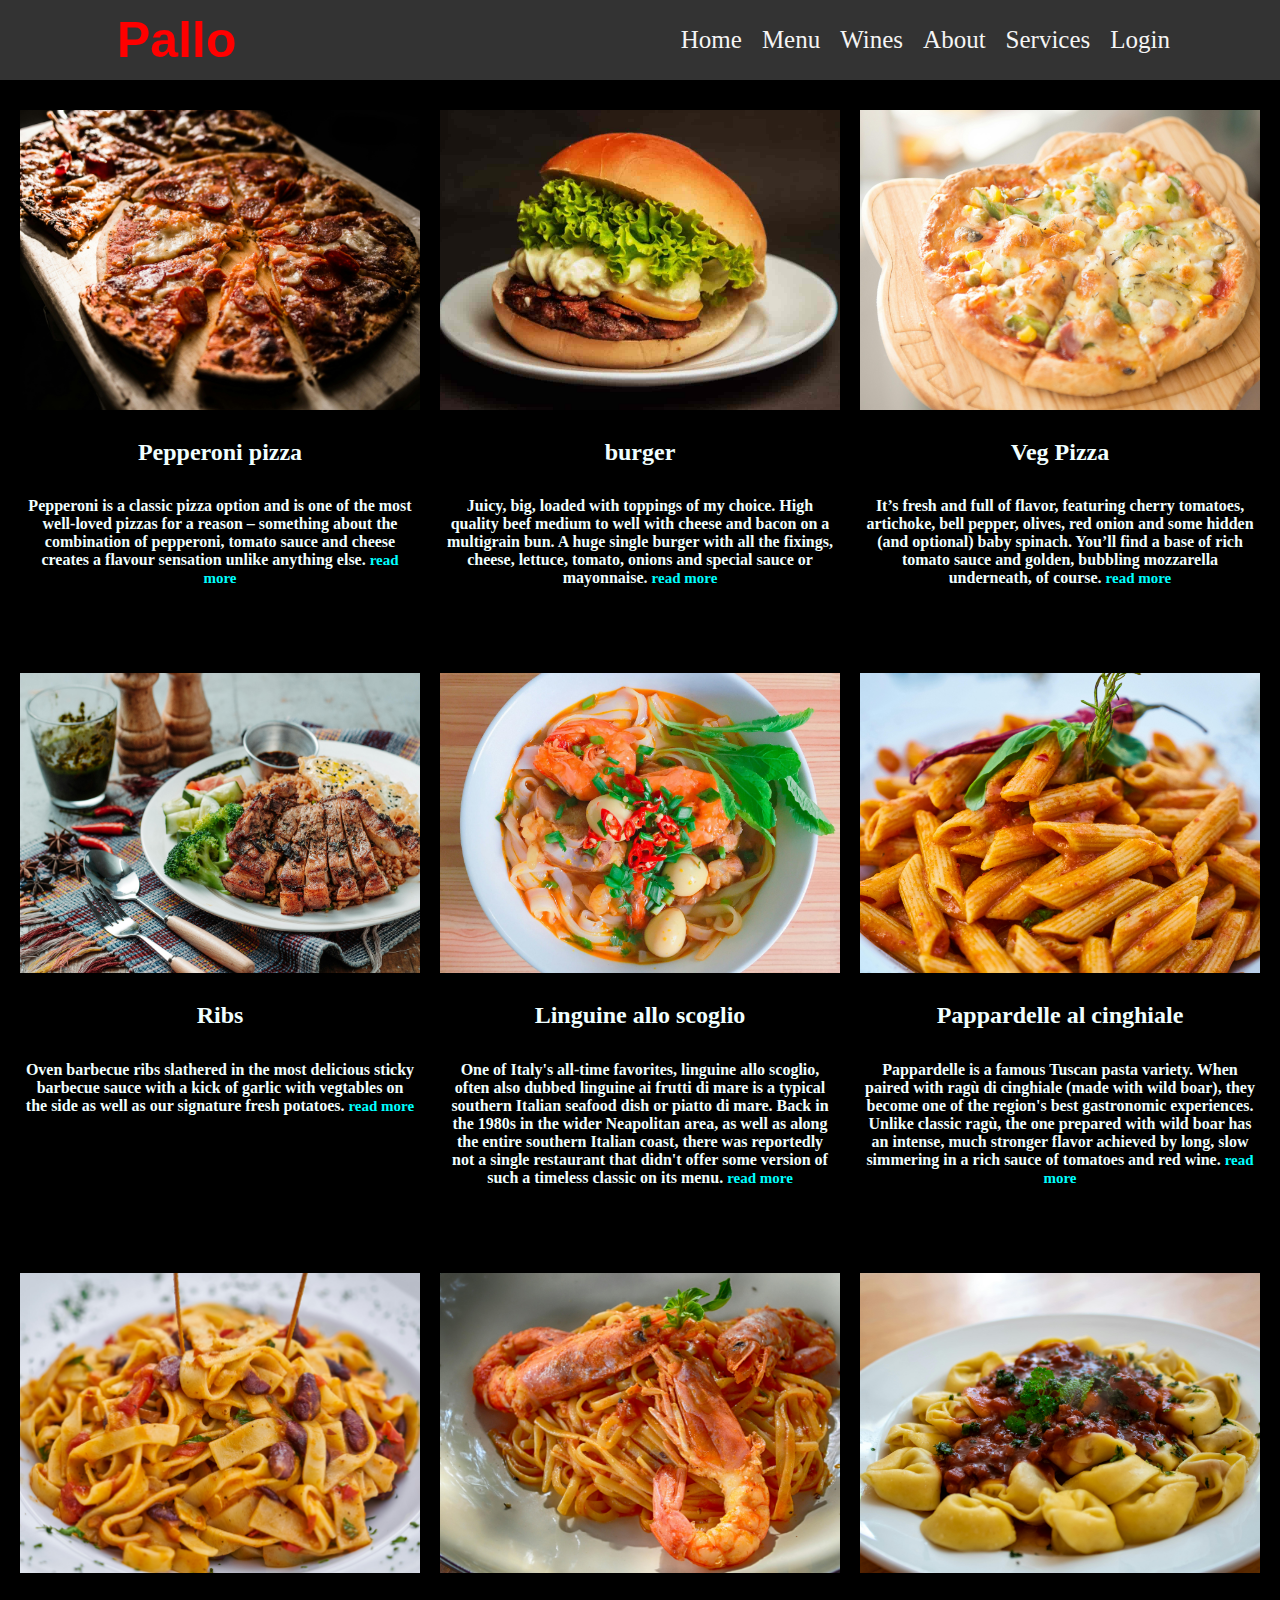
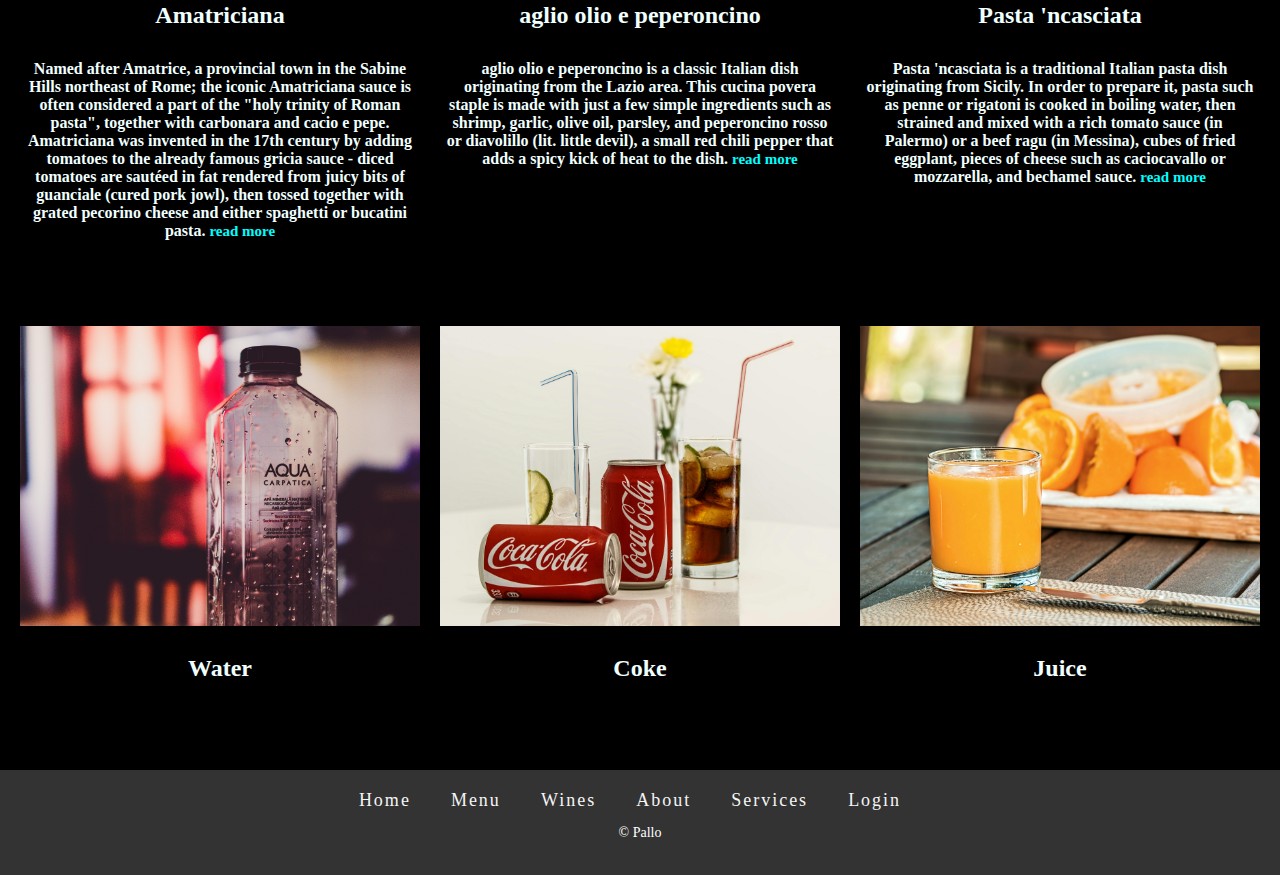
<file: menu.html>
<!DOCTYPE html>
<html lang="en">
 <head>
    <meta charset="UTF-8">
    <meta name="viewpoint" content="width=device=width, initial-scale=1.0">
    <meta http-equiv="X-UA-Compatible" content="ie=edge">
    <title>Pallo</title>
    <link rel="stylesheet"href="menu.css">
    </head>
    <body>
        

        <div class="main">
            <div class="wrapper">
                <div class="header">
                    <nav>
                        <div class="logo">
                            <a href="">Pallo</a>
                        </div>
                        <ul>
                            <li><a href="Index.html">Home</a></li>
                            <li><a href="menu.html">Menu</a></li>
                            <li><a href="wines.html">Wines</a></li>
                            <li><a href="About.html">About</a></li>
                            <li><a href="services.html">Services</a></li>
                            <li><a href="login.html">Login</a></li>
                        </ul>
                    </nav>
                    <section class="items">
                        <div class="item">
                        <img src="pizza.jpg">
                        <h2>Pepperoni pizza</h2>
                        <h4>Pepperoni is a classic pizza option and is one of the most well-loved pizzas for a reason – something about the combination of pepperoni, tomato sauce and cheese creates a flavour sensation unlike anything else. <a href="https://en.wikipedia.org/wiki/Pizza" target="_blank">read more</a></h4>
                    </div>

                    <div class="item">
                        <img src="burger.jpg">
                        <h2>burger</h2>
                        <h4>Juicy, big, loaded with toppings of my choice. High quality beef medium to well with cheese and bacon on a multigrain bun. A huge single burger with all the fixings, cheese, lettuce, tomato, onions and special sauce or mayonnaise. <a href="https://en.wikipedia.org/wiki/Burger">read more</a></h4>
                    </div>

                    <div class="item">
                        <img src="pizza2.jpg">
                        <h2>Veg Pizza</h2>
                        <h4>It’s fresh and full of flavor, featuring cherry tomatoes, artichoke, bell pepper, olives, red onion and some hidden (and optional) baby spinach. You’ll find a base of rich tomato sauce and golden, bubbling mozzarella underneath, of course. <a href="https://www.loveandlemons.com/vegetarian-pizza/">read more</a></h4>
                    </div>

                    <div class="item">
                        <img src="meat1.jpg">
                        <h2>Ribs</h2>
                        <h4>Oven barbecue ribs slathered in the most delicious sticky barbecue sauce with a kick of garlic with vegtables on the side as well as our signature fresh potatoes. <a href="https://www.bbcgoodfood.com/recipes/collection/ribs-recipes">read more</a></h4>
                    </div>

                    <div class="item">
                        <img src="pasta.jpg">
                        <h2>Linguine allo scoglio</h2>
                        <h4>One of Italy's all-time favorites, linguine allo scoglio, often also dubbed linguine ai frutti di mare is a typical southern Italian seafood dish or piatto di mare. Back in the 1980s in the wider Neapolitan area, as well as along the entire southern Italian coast, there was reportedly not a single restaurant that didn't offer some version of such a timeless classic on its menu. <a href="https://www.delish.com/cooking/g4627/italian-pasta-recipes/">read more</a></h4>
                    </div>

                    <div class="item">
                        <img src="pexels-engin-akyurt-1437267.jpg">
                        <h2>Pappardelle al cinghiale</h2>
                        <h4>Pappardelle is a famous Tuscan pasta variety. When paired with ragù di cinghiale (made with wild boar), they become one of the region's best gastronomic experiences. Unlike classic ragù, the one prepared with wild boar has an intense, much stronger flavor achieved by long, slow simmering in a rich sauce of tomatoes and red wine. <a href="https://www.delish.com/cooking/g4627/italian-pasta-recipes/">read more</a></h4>
                    </div>

                    <div class="item">
                        <img src="pasta99.jpg">
                        <h2>Amatriciana</h2>
                        <h4>Named after Amatrice, a provincial town in the Sabine Hills northeast of Rome; the iconic Amatriciana sauce is often considered a part of the "holy trinity of Roman pasta", together with carbonara and cacio e pepe. Amatriciana was invented in the 17th century by adding tomatoes to the already famous gricia sauce - diced tomatoes are sautéed in fat rendered from juicy bits of guanciale (cured pork jowl), then tossed together with grated pecorino cheese and either spaghetti or bucatini pasta. <a href="https://www.delish.com/cooking/g4627/italian-pasta-recipes/">read more</a></h4>
                    </div>

                    <div class="item">
                        <img src="shrimp.jpg">
                        <h2> aglio olio e peperoncino</h2>
                        <h4> aglio olio e peperoncino is a classic Italian dish originating from the Lazio area. This cucina povera staple is made with just a few simple ingredients such as shrimp, garlic, olive oil, parsley, and peperoncino rosso or diavolillo (lit. little devil), a small red chili pepper that adds a spicy kick of heat to the dish. <a href="https://www.delish.com/cooking/g4627/italian-pasta-recipes/">read more</a></h4>
                    </div>

                    <div class="item">
                        <img src="some0.jpg">
                        <h2>Pasta 'ncasciata</h2>
                        <h4>Pasta 'ncasciata is a traditional Italian pasta dish originating from Sicily. In order to prepare it, pasta such as penne or rigatoni is cooked in boiling water, then strained and mixed with a rich tomato sauce (in Palermo) or a beef ragu (in Messina), cubes of fried eggplant, pieces of cheese such as caciocavallo or mozzarella, and bechamel sauce. <a href="https://www.delish.com/cooking/g4627/italian-pasta-recipes/">read more</a></h4>
                    </div>

                    <div class="item">
                        <img src="pexels-francesco-paggiaro-593099.jpg">
                        <h2>Water</h2>
                        <h4></h4>
                    </div>

                    <div class="item">
                        <img src="cok3.jpg">
                        <h2>Coke</h2>
                        <h4></h4>
                    </div>

                    <div class="item">
                        <img src="juice.jpg">
                        <h2>Juice</h2>
                        <h4></h4>
                    </div>

                    

                    </section>
                    <footer>
                        <div class="footer-links">
                            <ul>
                                <li><a href="Index.html">Home</a></li>
                                <li><a href="menu.html">Menu</a></li>
                                <li><a href="wines.html">Wines</a></li>
                                <li><a href="About.html">About</a></li>
                                <li><a href="services.html">Services</a></li>
                                <li><a href="login.html">Login</a></li>
                            </ul>
                        </div>
                        <p class="copyright">&copy; Pallo</p>
                    </footer>
                    


                </div>
            </div>
        </div>      
                    
    </body>
</html>
</file>
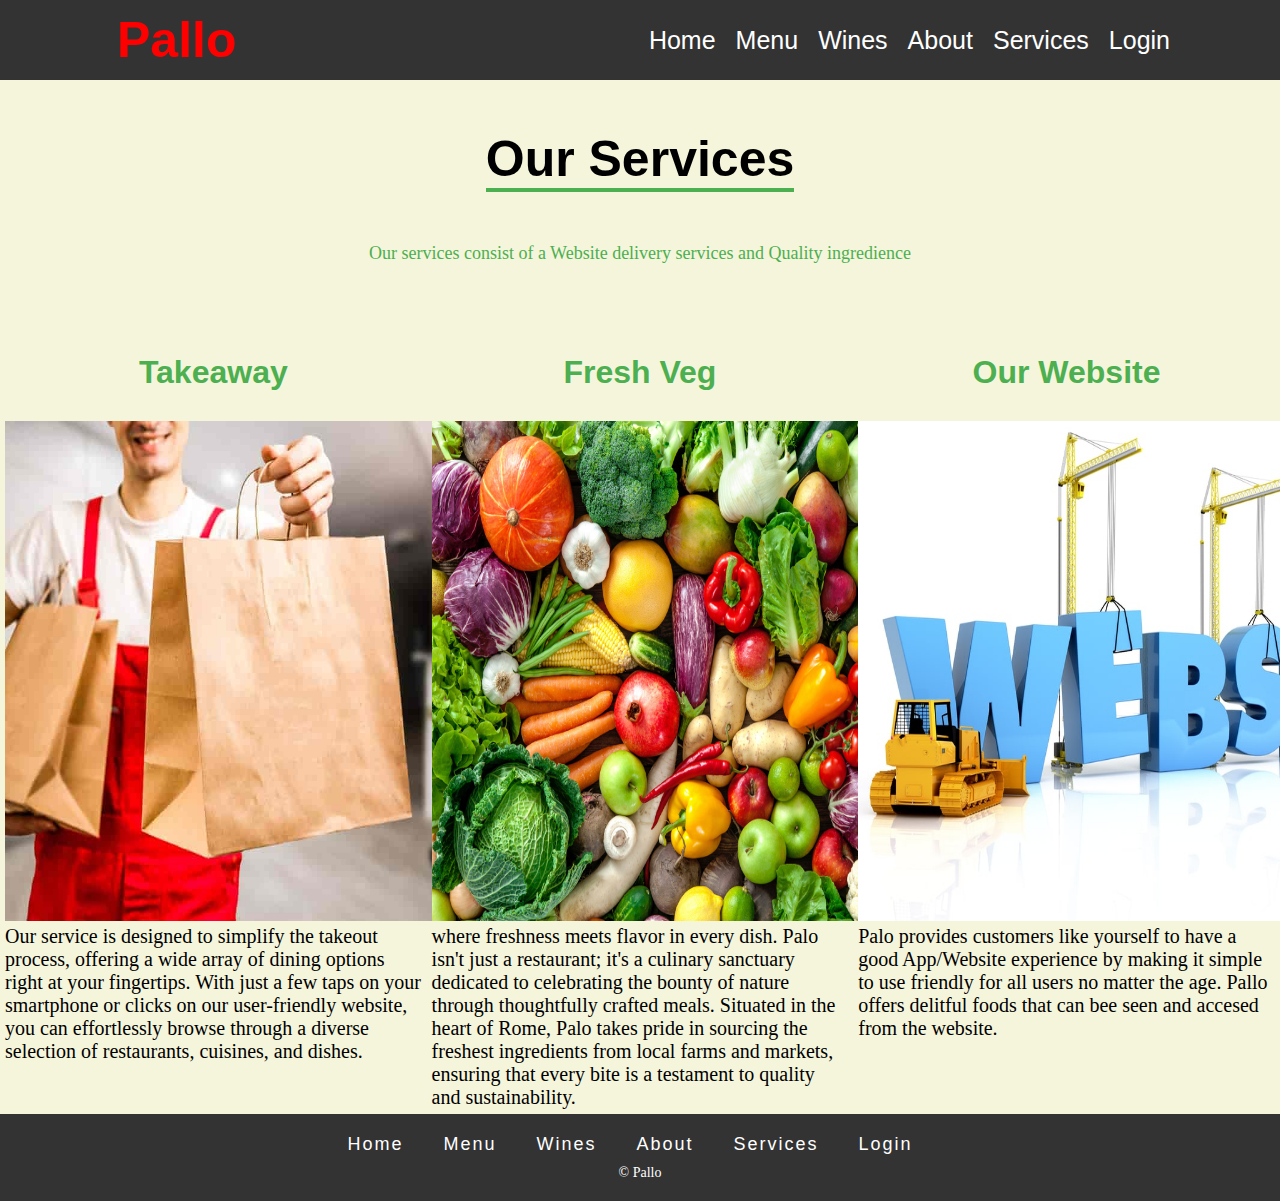
<file: services.html>
<!DOCTYPE html>
<html lang="en">
 <head>
    <meta charset="UTF-8">
    <meta name="viewpoint" content="width=device=width, initial-scale=1.0">
    <meta http-equiv="X-UA-Compatible" content="ie=edge">
    <title>Pallo</title>
    <link rel="stylesheet"href="services.css">
    </head>
    <body>
        <nav>
            <div class="logo">
                <a href="">Pallo</a>
            </div>
            <ul>
                <li><a href="Index.html">Home</a></li>
                <li><a href="menu.html">Menu</a></li>
                <li><a href="wines.html">Wines</a></li>
                <li><a href="About.html">About</a></li>
                <li><a href="services.html">Services</a></li>
                <li><a href="login.html">Login</a></li>
            </ul>
        </nav>
        <div class="heading">
            <h1>Our Services</h1>
            <p>Our services consist of a Website delivery services and Quality ingredience </p>
        </div>
        <div class="row">
            <div class="column">
                <h1>Takeaway </h1>
                <img src="takeawaybag.jpg"height="500px" width="600px" >
                <p>Our service is designed to simplify the takeout process, offering a wide array of dining options right at your fingertips. With just a few taps on your smartphone or clicks on our user-friendly website, you can effortlessly browse through a diverse selection of restaurants, cuisines, and dishes.</p>
            </div>

            <div class="column">
                <h1>Fresh Veg</h1>
                <img src="veg.jpeg"height="500px" width="600px" >
                <p>where freshness meets flavor in every dish. Palo isn't just a restaurant; it's a culinary sanctuary dedicated to celebrating the bounty of nature through thoughtfully crafted meals. Situated in the heart of Rome, Palo takes pride in sourcing the freshest ingredients from local farms and markets, ensuring that every bite is a testament to quality and sustainability.</p>
            </div>

            <div class="column">
                <h1>Our Website</h1>
                <img src="web.jpg"height="500px" width="600px" >
                <p>Palo provides customers like yourself to have a good App/Website experience by making it simple to use friendly for all users no matter the age. Pallo offers delitful foods that can bee seen and accesed from the website.</p>
            </div>

        </div>
        <footer>
            <div class="footer-links">
                <ul>
                    <li><a href="Index.html">Home</a></li>
                    <li><a href="menu.html">Menu</a></li>
                    <li><a href="wines.html">Wines</a></li>
                    <li><a href="About.html">About</a></li>
                    <li><a href="services.html">Services</a></li>
                    <li><a href="login.html">Login</a></li>
                </ul>
            </div>
            <p class="copyright">&copy; Pallo</p>
        </footer>
    </body>
</html>
</file>
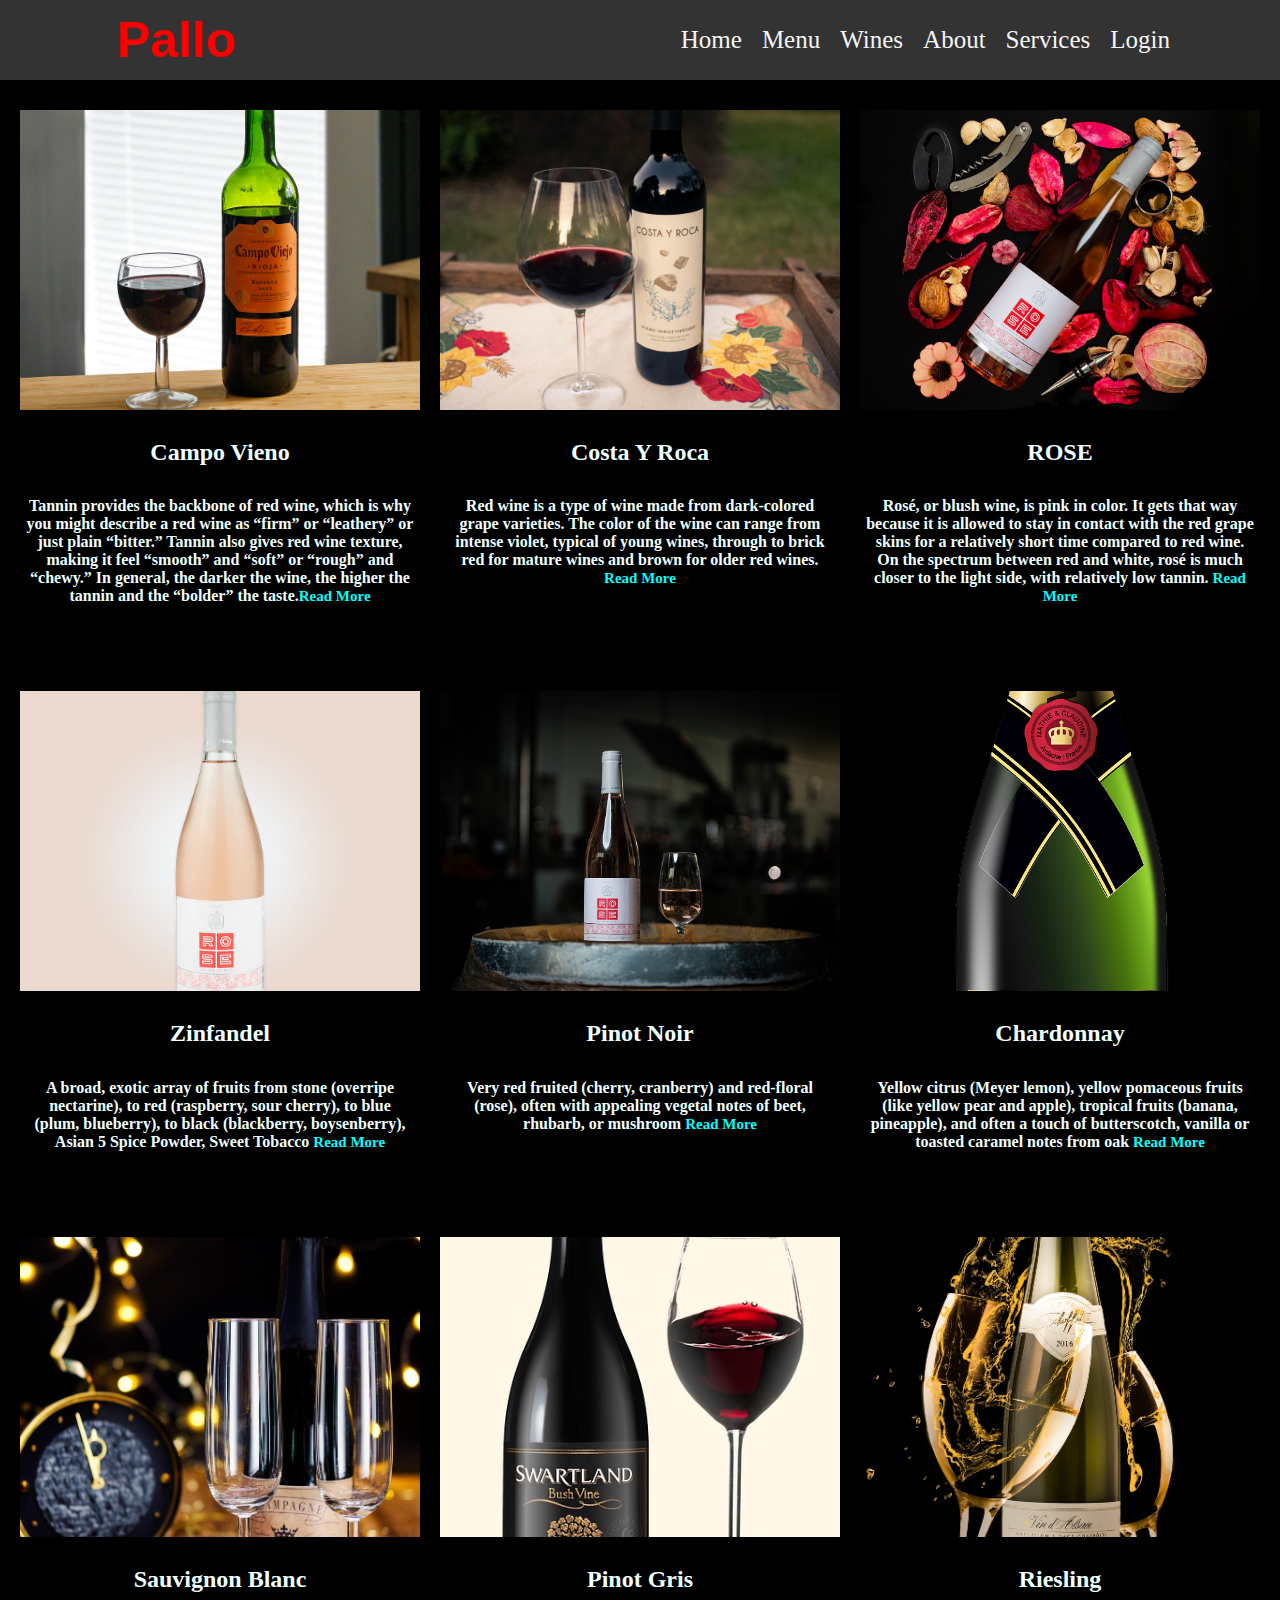
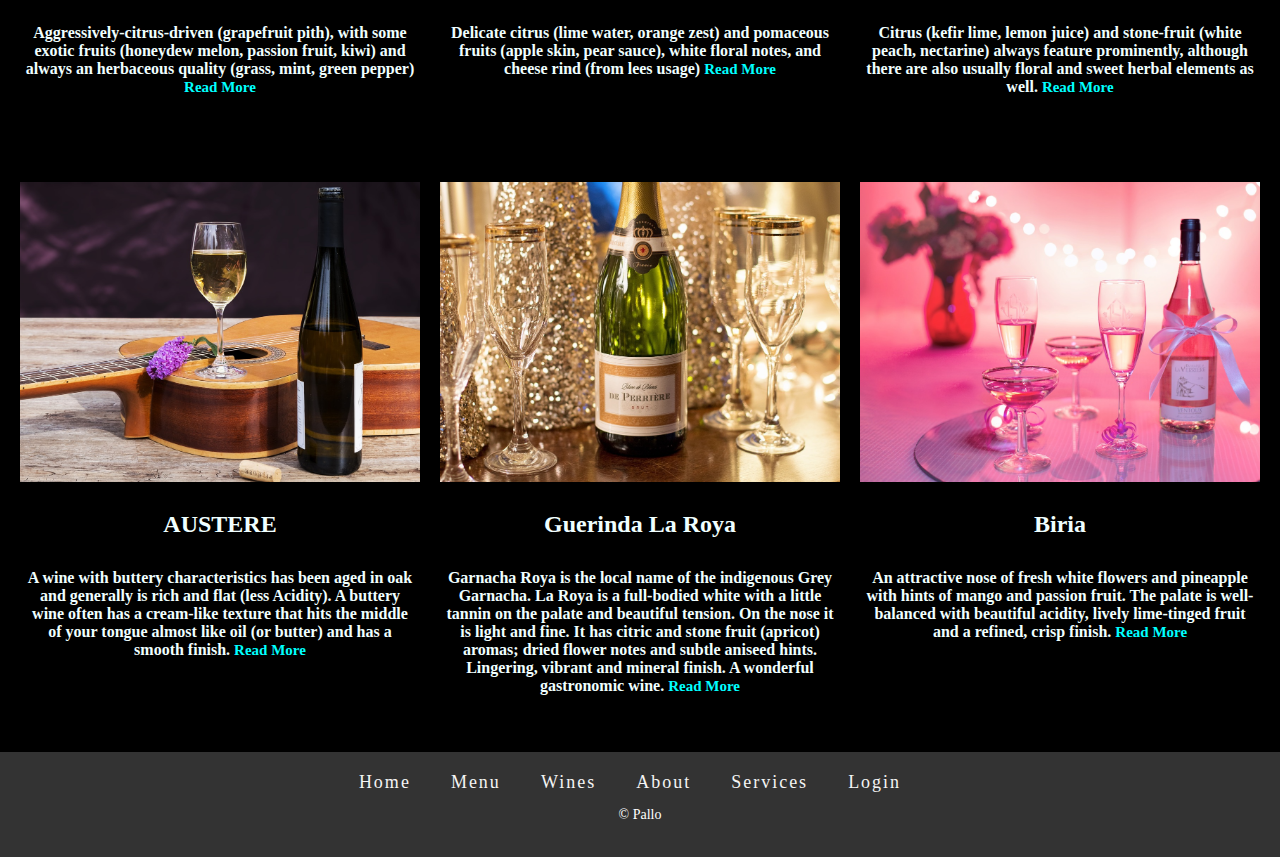
<file: wines.html>
<!DOCTYPE html>
<html lang="en">
 <head>
    <meta charset="UTF-8">
    <meta name="viewpoint" content="width=device=width, initial-scale=1.0">
    <meta http-equiv="X-UA-Compatible" content="ie=edge">
    <title>Pallo</title>
    <link rel="stylesheet"href="menu.css">
    </head>
    <body>
        

        <div class="main">
            <div class="wrapper">
                <div class="header">
                    <nav>
                        <div class="logo">
                            <a href="">Pallo</a>
                        </div>
                        <ul>
                            <li><a href="Index.html">Home</a></li>
                            <li><a href="menu.html">Menu</a></li>
                            <li><a href="wines.html">Wines</a></li>
                            <li><a href="About.html">About</a></li>
                            <li><a href="services.html">Services</a></li>
                            <li><a href="login.html">Login</a></li>
                        </ul>
                    </nav>
                    <section class="items">
                        <div class="item">
                        <img src="wine1.jpeg">
                        <h2>Campo Vieno</h2>
                        <h4>Tannin provides the backbone of red wine, which is why you might describe a red wine as “firm” or “leathery” or just plain “bitter.” Tannin also gives red wine texture, making it feel “smooth” and “soft” or “rough” and “chewy.” In general, the darker the wine, the higher the tannin and the “bolder” the taste.<a href="https://www.primermagazine.com/2022/learn/different-wine-types">Read More</a></h4>
                    </div>

                    <div class="item">
                        <img src="wine2.jpeg">
                        <h2>Costa Y Roca</h2>
                        <h4>Red wine is a type of wine made from dark-colored grape varieties. The color of the wine can range from intense violet, typical of young wines, through to brick red for mature wines and brown for older red wines. <a href="https://www.google.com/search?q=red+wine&oq=red+wine&gs_lcrp=EgZjaHJvbWUyBggAEEUYOTIGCAEQLhhA0gEIMjE0NWowajGoAgCwAgA&sourceid=chrome&ie=UTF-8">Read More</a></h4>
                    </div>

                    <div class="item">
                        <img src="wine4.jpeg">
                        <h2>ROSE</h2>
                        <h4>Rosé, or blush wine, is pink in color. It gets that way because it is allowed to stay in contact with the red grape skins for a relatively short time compared to red wine. On the spectrum between red and white, rosé is much closer to the light side, with relatively low tannin. <a href="https://www.primermagazine.com/2022/learn/different-wine-types">Read More</a></h4>
                    </div>

                    <div class="item">
                        <img src="wine5.jpeg">
                        <h2>Zinfandel</h2>
                        <h4>A broad, exotic array of fruits from stone (overripe nectarine), to red (raspberry, sour cherry), to blue (plum, blueberry), to black (blackberry, boysenberry), Asian 5 Spice Powder, Sweet Tobacco <a href="https://winefolly.com/deep-dive/common-types-of-wine/">Read More</a></h4>
                    </div>

                    <div class="item">
                        <img src="wine6.jpeg">
                        <h2>Pinot Noir</h2>
                        <h4>Very red fruited (cherry, cranberry) and red-floral (rose), often with appealing vegetal notes of beet, rhubarb, or mushroom <a href="https://winefolly.com/deep-dive/common-types-of-wine/">Read More</a></h4>
                    </div>

                    <div class="item">
                        <img src="chapagne.png">
                        <h2>Chardonnay</h2>
                        <h4>Yellow citrus (Meyer lemon), yellow pomaceous fruits (like yellow pear and apple), tropical fruits (banana, pineapple), and often a touch of butterscotch, vanilla or toasted caramel notes from oak <a href="https://winefolly.com/deep-dive/common-types-of-wine/">Read More</a></h4>
                    </div>

                    <div class="item">
                        <img src="sparkling-wine-7679665_1280.jpg">
                        <h2>Sauvignon Blanc</h2>
                        <h4>Aggressively-citrus-driven (grapefruit pith), with some exotic fruits (honeydew melon, passion fruit, kiwi) and always an herbaceous quality (grass, mint, green pepper) <a href="Aggressively-citrus-driven (grapefruit pith), with some exotic fruits (honeydew melon, passion fruit, kiwi) and always an herbaceous quality (grass, mint, green pepper)">Read More</a></h4>
                    </div>

                    <div class="item">
                        <img src="wine-3180220_640.jpg">
                        <h2>Pinot Gris</h2>
                        <h4> Delicate citrus (lime water, orange zest)  and pomaceous fruits (apple skin, pear sauce), white floral notes, and cheese rind (from lees usage) <a href=" Delicate citrus (lime water, orange zest)  and pomaceous fruits (apple skin, pear sauce), white floral notes, and cheese rind (from lees usage)">Read More</a></h4>
                    </div>

                    <div class="item">
                        <img src="win8.jpeg">
                        <h2>Riesling </h2>
                        <h4>Citrus (kefir lime, lemon juice) and stone-fruit (white peach, nectarine) always feature prominently, although there are also usually floral and sweet herbal elements as well. <a href="https://winefolly.com/deep-dive/common-types-of-wine/">Read More</a></h4>
                    </div>

                    <div class="item">
                        <img src="wine9.jpeg">
                        <h2>AUSTERE</h2>
                        <h4>A wine with buttery characteristics has been aged in oak and generally is rich and flat (less Acidity). A buttery wine often has a cream-like texture that hits the middle of your tongue almost like oil (or butter) and has a smooth finish. <a href="https://winefolly.com/tips/40-wine-descriptions/">Read More</a></h4>
                    </div>

                    <div class="item">
                        <img src="c.jpg">
                        <h2>Guerinda La Roya</h2>
                        <h4>Garnacha Roya is the local name of the indigenous Grey Garnacha. La Roya is a full-bodied white with a little tannin on the palate and beautiful tension. On the nose it is light and fine. It has citric and stone fruit (apricot) aromas; dried flower notes and subtle aniseed hints. Lingering, vibrant and mineral finish. A wonderful gastronomic wine. <a href="https://winesdirect.ie/products/guerinda-la-roya-2021-navarra-do">Read More</a></h4>
                    </div>

                    <div class="item">
                        <img src="b.jpg">
                        <h2>Biria</h2>
                        <h4>An attractive nose of fresh white flowers and pineapple with hints of mango and passion fruit. The palate is well-balanced with beautiful acidity, lively lime-tinged fruit and a refined, crisp finish. <a href="https://www.vineconnections.com/chilean-wine/boya/sauvignon-blanc/2023/">Read More</a></h4>
                    </div>

                    

                    </section>
                    <footer>
                        <div class="footer-links">
                            <ul>
                                <li><a href="Index.html">Home</a></li>
                                <li><a href="menu.html">Menu</a></li>
                                <li><a href="wines.html">Wines</a></li>
                                <li><a href="About.html">About</a></li>
                                <li><a href="services.html">Services</a></li>
                                <li><a href="login.html">Login</a></li>
                            </ul>
                        </div>
                        <p class="copyright">&copy; Pallo</p>
                    </footer>
                    


                </div>
            </div>
        </div>      
                    
    </body>
</html>
</file>
<file: menu.css>
body{
    background-color: black;
    margin: 0px;
    padding: 0px;
    box-sizing: border-box;
    
}

.main{
    width: 100%;
}

nav{
    width: 100%;
    background-color: #333;
    height: 80px;
    line-height: 80px;
    display: flex;
    justify-content: space-between;
}
.logo a{
    font-size: 50px;
    color: red;
    font-weight: bold;
    margin-left: 117px;
    font-family:'Franklin Gothic Medium', 'Arial Narrow', Arial, sans-serif ;

}
a{
    text-decoration: none;
    color: whitesmoke;
    font-size: 25px;
}
ul{
    margin: 0px;
    margin-right: 100px;

}
ul li{
    float: left;
    padding: 0px 10px;
    list-style: none;
}
ul li a:hover{
    color: red;
}

.items{
    display: grid;
    grid-template-columns: repeat(3, 1fr);
    padding: 30px 20px;
    grid-column-gap: 20px; 
    grid-row-gap: 60px;
}
.item img{
    width: 100%;
    height: 300px;
    object-fit: cover;
    cursor: pointer;
}
.item h4{
    color: azure;
    padding: 5px;
    text-align: center;
}
.item h4 a{
    color: cyan;
    font-size:15px;
}
.item h2{
    color: azure;
    padding:5px;
    text-align: center;
    
}
footer {
    background-color: #333;
    color: white;
    padding: 20px;
    text-align: center;
}

footer .footer-links {
    display: flex;
    justify-content: center; 
    margin-bottom: 10px; 
}

footer .copyright {
    font-size: 14px; 
}

footer ul {
    list-style-type: none;
    padding: 0;
    margin: 0;
}

footer ul li {
    display: inline;
    margin-right: 20px;
}

footer ul li a {
    text-decoration: none;
    color: whitesmoke;
    transition: color 0.4s ease;
    font-size: 18px;
    letter-spacing: 2px;
}

footer ul li a:hover {
    color: red;
}
</file>
<file: services.css>
nav{
    width: 100%;
    background-color: #333;
    height: 80px;
    line-height: 80px;
    display: flex;
    justify-content: space-between;
    


}
.logo a{
    font-size: 50px;
    color: red;
    font-weight: bold;
    margin-left: 117px;
    font-family:'Franklin Gothic Medium', 'Arial Narrow', Arial, sans-serif ;

}
a{
    text-decoration: none;
    color: white;
    font-size: 25px;
}
ul{
    margin: 0px;
    margin-right: 100px;

}
ul li{
    float: left;
    padding: 0px 10px;
    list-style: none;
}
ul li a:hover{
    color: red;
}








*{
    margin: 0px;
    padding: 0px;
    box-sizing: border-box;
    font-family: 'Roboto', sans-serif;

}
body{
    background-color: #f5f5dc;
}
.heading{
    width: 90%;
    display: flex;
    justify-content: center;
    align-items: center;
    flex-direction: column;
    text-align: center;
    margin: 20px auto;

}
p{
    font-size: 20px;
    font-family: 'Times New Roman', Times, serif;
}
.heading h1{
    font-size: 50px;
    color: #000;
    margin-bottom: 25px;
    position: relative;
}
.heading h1::after{
    content:"";
    position: absolute;
    width: 100%;
    height: 4px;
    display: block;
    margin:0 auto;
    background-color: #4caf50;
}
.heading p{
    font-size:18px ;
    color: #4caf50;
    margin-bottom: 35px;
}
.container{
    width: 90%;
    margin: 0 auto;
    padding: 10px 20px;
}
.about{
    display: flex;
    justify-content: space-between;
    align-items:center ;
    flex-wrap: wrap;
}
.about-image{
    flex: 1;
    margin-right: 40px;
    overflow: hidden;

}
.about-image{
    max-width: 100%;
    height: auto;
    display: block;
    transition: 0.5s ease;

}


.about-content{
    flex: 1;

}
.about-content h2{
    font-size: 23px;
    margin-bottom: 15px;
    color: #333;
}
.about-content p{
    font-size: 18px;
    line-height: 1.5;
    color: #4caf50 ;

}
.about-content .Read-More{
    display: inline-block;
    padding: 10px 20px;
    background-color: #4caf50 ;
    color: white;
    font-size: 20px;
    text-decoration: none;
    border-radius: 25px;
    margin-top: 15px;
    
}
.about-content .Read-More:hover{
    background-color: red;
}
*{
    box-sizing: border-box;
}
.column{
    float: left;
    width: 33.33%;
    padding: 5px;

}
.row::after{
    content: "";
    display: table;
    clear: both;
}
h1{
    color: #4caf50;
    padding-top: 30px;
    padding-bottom: 30px;
    text-align: center;
}
*{
    box-sizing: border-box;
}
.kak{
    float: left;
    width: 33.33%;
    padding: 5px;

}
.flag::after{
    content: "";
    display: table;
    clear: both;
}
.map{
    border: solid green;
    text-align: center;
}
footer {
    background-color: #333;
    color: white;
    padding: 20px;
    text-align: center;
}

footer .footer-links {
    display: flex;
    justify-content: center; 
    margin-bottom: 10px; 
}

footer .copyright {
    font-size: 14px; 
}

footer ul {
    list-style-type: none;
    padding: 0;
    margin: 0;
}

footer ul li {
    display: inline;
    margin-right: 20px;
}

footer ul li a {
    text-decoration: none;
    color: white;
    transition: color 0.3s ease;
    font-size: 18px;
    letter-spacing: 2px;
}

footer ul li a:hover {
    color: red;
}
</file>
